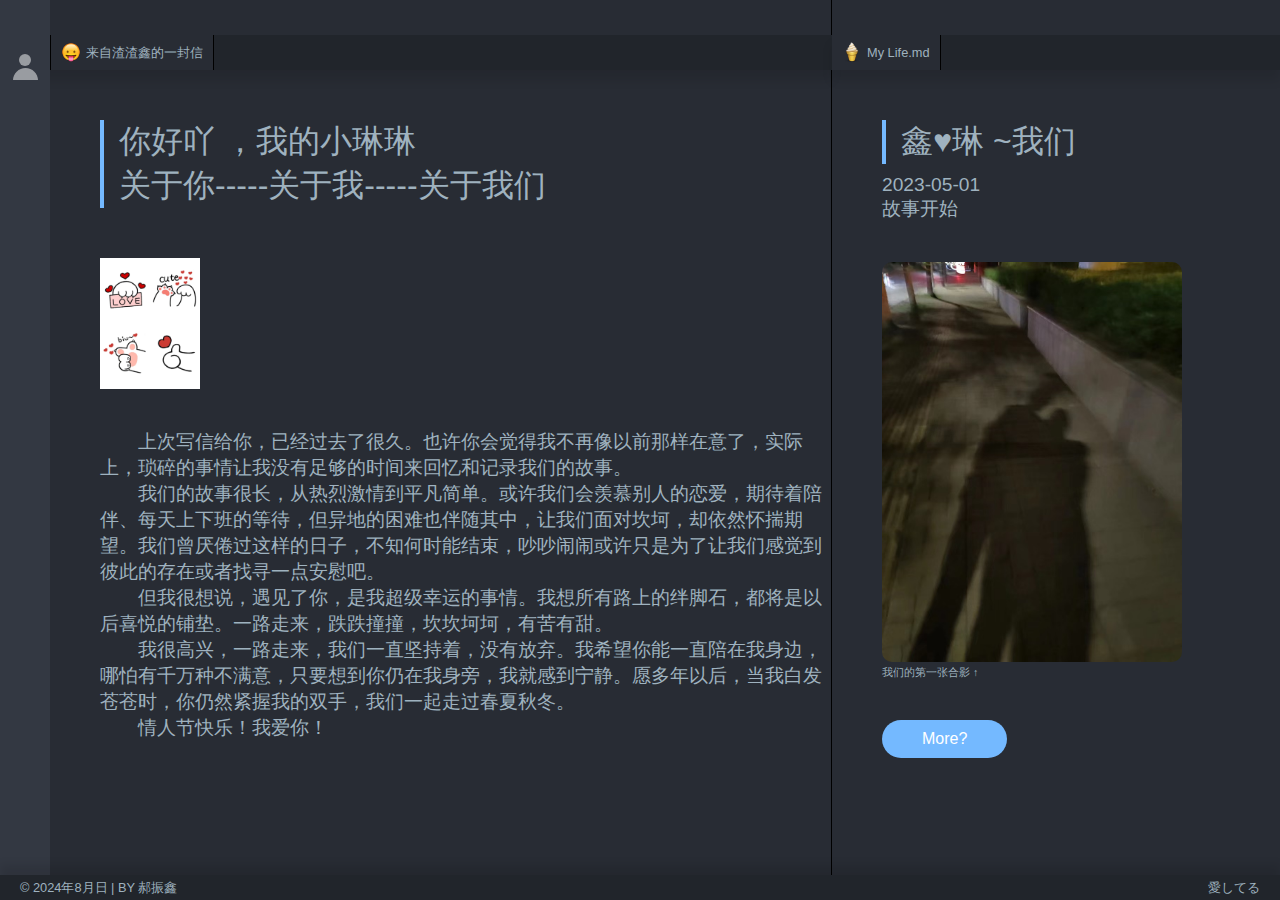
<file: 01/index.html>
<!DOCTYPE html>
<html lang="en">

<head>
    <meta charset="UTF-8">
    <title>鑫有琳嘻嘻嘻！</title>
    <meta name="language" content="zh-CN">
    <meta name="title" content="鑫有琳嘻嘻嘻！">
    <meta name="github" content="https://github.com/sun0225SUN/Awesome-Love-Code">
    <meta name="describe" content="收集不易，您的star是我坚持的动力，同时也欢迎各位PR哦! ">
    <link rel="icon" type="image/x-icon" href="https://cdn.jsdelivr.net/gh/sun0225SUN/photos/img/20210715233345.png">
    <link rel="icon" href="./favicon.ico">
    <link rel="stylesheet" href="./css/style.css">
    <link rel="stylesheet" href="./css/viewer.min.css">
</head>

<body>

    <!-- ALL -->
    <div id="Indexbox">

        <!-- 顶部菜单 -->
<!--         <div class="menu" id="menu">
            <img src="./favicon.ico" alt="favicon">
            <ul id="menuUL">
                <li>
                    <a href="https://www.sunguoqi.com/" target="_blank">首页(L)</a>
                </li>
                <li>
                    <a href="https://sunguoqi.com/archives/" target="_blank">文章(V)</a>
                </li>
                <li>
                    <a href="https://sunguoqi.com/categories/" target="_blank">归档(E)</a>
                </li>
                <li>
                    <a href="https://www.zhihu.com/people/sunguoqi" target="_blank">知乎(X)</a>
                </li>
                <li>
                    <a href="https://sunguoqi.com/comments/" target="_blank">留言(J)</a>
                </li>
                <li>
                    <a href="https://sunguoqi.com/about/" target="_blank">关于(O)</a>
                </li>
            </ul>
            <p>sunshine.html</p>
        </div> -->

        <!-- 左侧菜单按钮 -->
        <div class="leftBar">
            <div class="leftBar-ButtomMe" onclick="MeClick(true)"></div>
            <div class="leftBar-ButtomMenu" id="leftBar-ButtomMenu" onclick="MenuClick(true)">
                <div class="div1"></div>
                <div class="div2"></div>
                <div class="div3"></div>
            </div>
            <div class="leftBar-ButtomPages" id="menuPages" onclick="PagesClick(true)"></div>
        </div>

        <!-- 左侧拉出菜单 我 -->
        <div class="leftBar-Me" id="leftBar-Me">
            <div class="leftBar-ButtomClose" onclick="MeClick(false)">
                <div class="div1"></div>
                <div class="div2"></div>
            </div>
            <div class="img">
                <img src="./images/logo.jpg" alt="头像">
            </div>
            <div class="introduction">
                <h1>Hi! 小张同学</h1>
                <p>这是我为你准备的独家专属礼物，请查收哦！</p>
                <p>生活总是充满惊喜的嘛!用这种特殊的方式记录我们的七夕节，爱你哟biu~</p>
            </div>
        </div>

        <!-- 页面版块1 -->
        <div class="pages" id="pages">

            <!-- 页面选项卡 -->
            <div class="pages-title">
                <div class="pages-title-option pages-title-option-click" id="pages-title-option1"
                    onclick="pages_title_option_click(1, true)">
                    <img src="./images/stuck_out_tongue.png" alt="stuck_out_tongue">
                    <p>来自渣渣鑫的一封信</p>
                </div>
            </div>

            <!-- 页面 -->
            <div class="pages-text pages-text-show" id="pages-text1">
                <div class="pages-text-box">
                    <h1>你好吖 ，我的小琳琳<br />关于你-----关于我-----关于我们</h1>
                    <img class="pages-text-box-img" align="center" width="100px"
                        src="./images/2.jpg" />
                    <p>&emsp;&emsp;上次写信给你，已经过去了很久。也许你会觉得我不再像以前那样在意了，实际上，琐碎的事情让我没有足够的时间来回忆和记录我们的故事。</p>
                    <p>&emsp;&emsp;我们的故事很长，从热烈激情到平凡简单。或许我们会羡慕别人的恋爱，期待着陪伴、每天上下班的等待，但异地的困难也伴随其中，让我们面对坎坷，却依然怀揣期望。我们曾厌倦过这样的日子，不知何时能结束，吵吵闹闹或许只是为了让我们感觉到彼此的存在或者找寻一点安慰吧。</p>
                    <p>&emsp;&emsp;但我很想说，遇见了你，是我超级幸运的事情。我想所有路上的绊脚石，都将是以后喜悦的铺垫。一路走来，跌跌撞撞，坎坎坷坷，有苦有甜。</p>
                    <p>&emsp;&emsp;我很高兴，一路走来，我们一直坚持着，没有放弃。我希望你能一直陪在我身边，哪怕有千万种不满意，只要想到你仍在我身旁，我就感到宁静。愿多年以后，当我白发苍苍时，你仍然紧握我的双手，我们一起走过春夏秋冬。</p>
					<p>&emsp;&emsp;情人节快乐！我爱你！</p>
                </div>
            </div>

            <div class="pages-text" id="pages-text2">
                <div class="pages-text-box">
                    <h1>test2</h1>
                </div>
            </div>

            <div class="pages-text" id="pages-text3">
                <div class="pages-text-box">
                    <h1>test3</h1>
                </div>
            </div>
        </div>
    </div>

    <!-- 页面版块2 -->
    <div class="pages pages2" id="pages2">

        <!-- 页面选项卡 -->
        <div class="pages-title pages-title2">
            <div class="pages-title-option pages-title-option-click">
                <img src="./images/icecream.png" alt="icecream">
                <p>My Life.md</p>
            </div>
        </div>

        <!-- 页面 -->
        <div class="pages-text pages-text-show">
            <div class="pages-text-box pages-text-box2">
                <h1>鑫♥琳  ~我们</h1>
                <p>2023-05-01</p>
                <p>故事开始</p>
                <div class="pages-text-box-img">
                    <img src="./images/love.jpg" alt="love1" class="n0ts-img">
                    <h6>我们的第一张合影</h6>
                </div>
                <a href="../016/index.html" class="text-a" target="_blank">More?</a>
            </div>
        </div>

    </div>

    <!-- 底部版权 -->
    <div class="footer" id="footer">
        <p class="left">&copy; 2024年8月日 | BY 郝振鑫</a></p>
        <p class="right"><a href="" target="_blank">愛してる</a></p>
    </div>

    </div>

    <script src="https://cdn.bootcdn.net/ajax/libs/jquery/3.5.1/jquery.js"></script>
    <script src="./js/N0ts.js"></script>
    <script src="./js/viewer.min.js"></script>
    <script src="./js//lovetime.js"></script>
    <script>resize();</script>
</body>

</html>
</file>
<file: 01/css/style.css>
* {
    margin: 0;
    padding: 0;
    color: rgb(159, 178, 191);
    font-family: "Source Serif Pro", "Noto Serif SC", -apple-system, "SF UI Text", "PingFang SC", "Microsoft YaHei", "WenQuanYi Micro Hei", sans-serif;
    font-weight: 400;
}

html,
body {
    height: 100%;
    background-color: rgb(33, 37, 43);
}

a {
    text-decoration: none;
}

ul li {
    list-style-type: none;
    display: inline;
}

h1,
h2 {
    border-left: 4px solid #74b9ff;
    padding-left: 15px;
    margin: 10px 0;
}

p,
span,
h2 {
    cursor: default;
}

.n0ts-img {
    cursor: pointer;
}

.blur {
    filter: blur(5px);
    -o-filter: blur(5px);
    -moz-filter: blur(5px);
    -webkit-filter: blur(5px);
}

/* 主盒子 */
#Indexbox {
    width: 100%;
    height: 100%;
    position: relative;
}



/* 左侧介绍 */
.leftBar {
    width: 50px;
    height: 100%;
    background-color: rgb(51, 56, 66);
    position: absolute;
    z-index: 2;
}

/* 三个按钮 */
.leftBar-ButtomMe,
.leftBar-ButtomMenu,
.leftBar-ButtomPages {
    width: 100%;
    height: 30px;
    cursor: pointer;
    position: relative;
    top: 30px;
}

/* 关于我按钮 */
.leftBar-ButtomMe {
    overflow: hidden;
    margin: 10px 0;
    padding: 10px 0 0;
}

.leftBar-ButtomMe::before {
    content: '';
    display: block;
    width: 12px;
    height: 12px;
    background-color: rgba(255, 255, 255, 0.5);
    border-radius: 50%;
    position: absolute;
    top: 14px;
    left: 50%;
    margin-left: -6px;
}

.leftBar-ButtomMe::after {
    content: '';
    display: block;
    width: 25px;
    height: 25px;
    background-color: rgba(255, 255, 255, 0.5);
    border-radius: 50%;
    position: absolute;
    bottom: -13px;
    left: 50%;
    margin-left: -12.5px;
}

.leftBar-ButtomMe::before,
.leftBar-ButtomMe::after {
    transition: all .3s;
    -o-transition: all .3s;
    -moz-transition: all .3s;
    -webkit-transition: all .3s;
}

.leftBar-ButtomMe:hover::before,
.leftBar-ButtomMe:hover::after {
    background-color: white;
}


/* 页面按钮 */
.leftBar-ButtomPages {
    display: none;
    padding: 10px 0 0;
    margin: 10px 0;
}

.leftBar-ButtomPages::before {
    content: '';
    position: absolute;
    top: 0;
    left: 13px;
}

.leftBar-ButtomPages::after {
    content: '';
    position: absolute;
    top: 5px;
    left: 21px;
}

.leftBar-ButtomPages::before,
.leftBar-ButtomPages::after {
    transition: all .3s;
    -o-transition: all .3s;
    -moz-transition: all .3s;
    -webkit-transition: all .3s;
    display: block;
    width: 10px;
    height: 15px;
    border: 3px solid rgba(255, 255, 255, 0.5);
    border-radius: 2px;
}

.leftBar-ButtomPages:hover::before {
    border: 3px solid white;
}

.leftBar-ButtomPages:hover::after {
    border: 3px solid white;
}

/* 关闭菜单按钮 */
.leftBar-ButtomClose {
    width: 100%;
    height: 20px;
    cursor: pointer;
    position: relative;
    padding: 10px 0;
    top: 30px;
    transition: all 0.3s;
    -o-transition: all 0.3s;
    -moz-transition: all 0.3s;
    -webkit-transition: all 0.3s;
}

.leftBar-ButtomClose .div1,
.leftBar-ButtomClose .div2 {
    width: 10%;
    height: 3px;
    border-radius: 10px;
    margin: 0 auto 5px;
    background-color: rgba(255, 255, 255, 1);
    transition: all 0.3s;
    -o-transition: all 0.3s;
    -moz-transition: all 0.3s;
    -webkit-transition: all 0.3s;
    position: relative;
}

.leftBar-ButtomClose .div1 {
    transform: rotate(45deg);
    -o-transform: rotate(45deg);
    -moz-transform: rotate(45deg);
    -webkit-transform: rotate(45deg);
}

.leftBar-ButtomClose .div2 {
    transform: rotate(-45deg);
    -o-transform: rotate(-45deg);
    -moz-transform: rotate(-45deg);
    -webkit-transform: rotate(-45deg);
    top: -8px;
}

.leftBar-ButtomClose:hover {
    transform: scale(1.1);
    -o-transform: scale(1.1);
    -moz-transform: scale(1.1);
    -webkit-transform: scale(1.1);
}

/* 拉出菜单 我 */
.leftBar-Me {
    width: 300px;
    height: 100%;
    background-color: rgb(51, 56, 66);
    position: relative;
    transition: all .5s;
    -o-transition: all .5s;
    -moz-transition: all .5s;
    -webkit-transition: all .5s;
    transform: translateX(-300px);
    -o-transform: translateX(-300px);
    -moz-transform: translateX(-300px);
    -webkit-transform: translateX(-300px);
    z-index: 4;
}

.leftBar-Me-Click {
    transform: translateX(0px);
    -o-transform: translateX(0px);
    -moz-transform: translateX(0px);
    -webkit-transform: translateX(0px);
    box-shadow: 10px 0 10px rgba(0, 0, 0, 0.3);
}

.leftBar-Me .img {
    width: 100px;
    height: 100px;
    margin: 40px auto 50px;
}

.leftBar-Me .img img {
    width: 100%;
    height: 100%;
    border-radius: 50%;
    transition: all .3s;
    -o-transition: all .3s;
    -moz-transition: all .3s;
    -webkit-transition: all .3s;
}

.leftBar-Me .img::after {
    content: '';
    display: block;
    width: 270px;
    height: 2px;
    background-color: rgb(33, 37, 43);
    margin: 20px 0 0 -85px;
    border-radius: 5px;
}

.leftBar-Me .img img:hover {
    transform: scale(1.1);
    -o-transform: scale(1.1);
    -moz-transform: scale(1.1);
    -webkit-transform: scale(1.1);
    box-shadow: 0 0 10px rgba(0, 0, 0, 0.5);
}

.leftBar-Me .introduction {
    width: 75%;
    margin: 0 auto;
}

.leftBar-Me .introduction h1 {
    width: 120%;
    margin: 0 0 30px -10%;
}

.leftBar-Me .introduction p {
    margin-bottom: 10px;
}

.leftBar-Me .introduction p::before {
    content: '\00A0\00A0\00A0\00A0\00A0\00A0';
}

.leftBar-Me .connect {
    position: absolute;
    bottom: 20px;
}

.leftBar-Me .connect a {
    display: block;
    float: left;
    width: 150px;
    height: 40px;
    text-align: center;
    transition: all .3s;
    -o-transition: all .3s;
    -moz-transition: all .3s;
    -webkit-transition: all .3s;
}

.leftBar-Me .connect a::after {
    content: '';
    display: block;
    width: 0%;
    height: 3px;
    background-color: #74b9ff;
    margin: 10px auto 0;
    transition: all .3s;
    -o-transition: all .3s;
    -moz-transition: all .3s;
    -webkit-transition: all .3s;
}

.leftBar-Me .connect a:hover {
    transform: translateY(-5px);
    -o-transform: translateY(-5px);
    -moz-transform: translateY(-5px);
    -webkit-transform: translateY(-5px);
    color: white;
}

.leftBar-Me .connect a:hover::after {
    width: 80%;
}

/* 拉出菜单 顶部菜单 */
.leftBar-titleMenu {
    width: 300px;
    height: 100%;
    position: absolute;
    top: 0;
    z-index: 4;
    background-color: rgb(51, 56, 66);
    transition: all .5s;
    -o-transition: all .5s;
    -moz-transition: all .5s;
    -webkit-transition: all .5s;
    transform: translateX(-300px);
    -o-transform: translateX(-300px);
    -moz-transform: translateX(-300px);
    -webkit-transform: translateX(-300px);
}

.leftBar-titleMenu-Click {
    transform: translateX(0px);
    -o-transform: translateX(0px);
    -moz-transform: translateX(0px);
    -webkit-transform: translateX(0px);
    box-shadow: 10px 0 10px rgba(0, 0, 0, 0.3);
}

.leftBar-titleMenu h1 {
    margin: 40px 0 0 20px;
}

.leftBar-titleMenu ul {
    margin: 20px 0 0 40px;
}

.leftBar-titleMenu ul li {
    display: block;
    padding: 10px;
    transition: all .3s;
    -o-transition: all .3s;
    -moz-transition: all .3s;
    -webkit-transition: all .3s;
}

.leftBar-titleMenu ul li::after {
    content: '';
    display: block;
    width: 0;
    height: 3px;
    background-color: #74b9ff;
    transition: all .3s;
    -o-transition: all .3s;
    -moz-transition: all .3s;
    -webkit-transition: all .3s;
}

.leftBar-titleMenu ul li:hover::after {
    width: 80%;
    display: block;
}

/* 拉出菜单 页面菜单 */
.leftBar-Pages {
    width: 300px;
    height: 100%;
    position: absolute;
    top: 0;
    z-index: 4;
    background-color: rgb(51, 56, 66);
    transition: all .5s;
    -o-transition: all .5s;
    -moz-transition: all .5s;
    -webkit-transition: all .5s;
    transform: translateX(-300px);
    -o-transform: translateX(-300px);
    -moz-transform: translateX(-300px);
    -webkit-transform: translateX(-300px);
}

.leftBar-Pages-Click {
    opacity: 1;
    transform: translateX(0px);
    -o-transform: translateX(0px);
    -moz-transform: translateX(0px);
    -webkit-transform: translateX(0px);
    box-shadow: 10px 0 10px rgba(0, 0, 0, 0.3);
}

.leftBar-Pages-box {
    width: 100%;
    height: auto;
    position: absolute;
    top: 80px;
}

.leftBar-Pages-box h1 {
    margin: 0 0 40px 20px;
}

.leftBar-Pages-optine {
    width: 100%;
    height: 60px;
    padding: 0 25px;
}

.leftBar-Pages-optine::after {
    content: '';
    display: block;
    margin-top: 10px;
    width: 0%;
    height: 3px;
    background-color: #74b9ff;
    transition: all .3s;
    -o-transition: all .3s;
    -moz-transition: all .3s;
    -webkit-transition: all .3s;
}

.leftBar-Pages-optine:hover::after {
    width: 80%;
}

.leftBar-Pages-optine:hover img {
    transform: rotate(360deg);
}

.leftBar-Pages-optine img {
    width: 30px;
    vertical-align: middle;
    transition: all .3s;
    -o-transition: all .3s;
    -moz-transition: all .3s;
    -webkit-transition: all .3s;
}

.leftBar-Pages-optine p {
    display: inline-block;
    font-size: 1.1rem;
}

/* 页面 */
.pages {
    width: 65%;
    height: 100%;
    position: absolute;
    top: 0;
    left: 0;
    transition: all .5s;
    -o-transition: all .5s;
    -moz-transition: all .5s;
    -webkit-transition: all .5s;
    background-color: rgb(40, 44, 52);
}

.pages2 {
    left: 65%;
    width: 35%;
    border-left: 1px solid black;
    margin-left: -1px;
    transition: all .5s;
    -o-transition: all .5s;
    -moz-transition: all .5s;
    -webkit-transition: all .5s;
}

.pages-title {
    position: absolute;
    top: 35px;
    width: 100%;
    height: 35px;
    background-color: rgb(33, 37, 43);
    box-shadow: 0 10px 10px rgba(0, 0, 0, .1);
    z-index: 1;
    overflow: hidden;
}

.pages-title-option {
    width: auto;
    height: 35px;
    background-color: rgb(33, 37, 43);
    padding: 0 10px 0 10px;
    float: left;
    border-left: 1px solid black;
    border-right: 1px solid black;
    margin-left: -1px;
    transition: all .3s;
    -o-transition: all .3s;
    -moz-transition: all .3s;
    -webkit-transition: all .3s;
    cursor: pointer;
}

#pages-title-option1 {
    margin-left: 50px;
}

.pages-title-option img {
    float: left;
    width: 20px;
    height: 20px;
    margin: 7px 5px 0 0;
    cursor: pointer;
}

.pages-title-option p {
    float: left;
    line-height: 35px;
    font-size: .8rem;
    cursor: pointer;
}

.pages-title-option img,
.pages-title-option p {
    transition: all .2s;
    -o-transition: all .2s;
    -moz-transition: all .2s;
    -webkit-transition: all .2s;
}

.pages-title-option:hover p,
.pages-title-option:hover img {
    transform: translateY(-3px);
}

.pages-title-option-click {
    background-color: rgb(40, 44, 52);
}

.pages-text {
    width: 0;
    height: 0;
    position: absolute;
    top: 0;
    left: 0;
    transition: all .3s;
    -o-transition: all .3s;
    -moz-transition: all .3s;
    -webkit-transition: all .3s;
    transform: translateY(500px);
    overflow-x: hidden;
    opacity: 0;
}

.pages-text::-webkit-scrollbar {
    width: 5px;
    height: 5px;
}

.pages-text::-o-scrollbar {
    width: 5px;
    height: 5px;
}

.pages-text::-moz-scrollbar {
    width: 5px;
    height: 5px;
}

.pages-text::-webkit-scrollbar-thumb {
    border-radius: 10px;
    box-shadow: inset 0 0 5px rgba(0, 0, 0, 0.2);
    background: #535353;
}

.pages-text::-o-scrollbar-thumb {
    border-radius: 10px;
    box-shadow: inset 0 0 5px rgba(0, 0, 0, 0.2);
    background: #535353;
}

.pages-text::-moz-scrollbar-thumb {
    border-radius: 10px;
    box-shadow: inset 0 0 5px rgba(0, 0, 0, 0.2);
    background: #535353;
}

.pages-text-box {
    margin: 120px 0 0 100px;
    padding-bottom: 50px;
}

.pages-text-box p {
    font-size: 1.2rem;
}

.pages-text-box a {
    display: inline-block;
    padding: 10px 40px;
    background-color: #74b9ff;
    color: white;
    border-radius: 20px;
    transition: all .3s;
    -o-transition: all .3s;
    -moz-transition: all .3s;
    -webkit-transition: all .3s;
}

.pages-text-box a:hover {
    transform: scale(1.1);
    box-shadow: 0 0 10px  #74d3ff;
}

.pages-text-box-img {
    margin: 40px 0;
    transition: all .3s;
    -o-transition: all .3s;
    -moz-transition: all .3s;
    -webkit-transition: all .3s;
}

.pages-text-box-img img {
    max-width: 70%;
    min-width: 300px;
    max-height: 500px;
    border-radius: 10px;
    transition: all .3s;
    -o-transition: all .3s;
    -moz-transition: all .3s;
    -webkit-transition: all .3s;
}

.pages-text-box-img img:hover {
    transform: translateY(-10px);
    box-shadow: 0 5px 10px rgba(0, 0, 0, 0.5);
}

.pages-text-box-img h6::after {
    content: ' ↑ ';
}

.pages-text-box2 {
    margin: 120px 0 0 50px;
}

.pages-text-show {
    width: 100%;
    height: 100%;
    opacity: 1;
    transform: translateY(0);
}

/* 底部版权 */
.footer {
    width: 100%;
    height: 25px;
    background-color: rgb(33, 37, 43);
    position: absolute;
    bottom: 0;
    z-index: 2;
    font-size: .8rem;
    box-shadow: 0 -10px 10px rgba(0, 0, 0, .1);
    transition: all .5s;
    -o-transition: all .5s;
    -moz-transition: all .5s;
    -webkit-transition: all .5s;
}

.footer p {
    margin: 0 20px;
    line-height: 25px;
    display: inline-block;
}

.footer p a {
    transition: all .3s;
    -o-transition: all .3s;
    -moz-transition: all .3s;
    -webkit-transition: all .3s;
}

.footer p a:hover {
    color: #74b9ff;
}

.footer .right {
    float: right;
}

/* 自适应 */
@media screen and (max-width: 1080px) {
    .pages {
        width: 100%;
    }

    .pages2 {
        display: none;
    }
}

@media screen and (max-width: 575px) {
    .pages-title {
        display: none;
    }

    .pages-text-box {
        margin: 80px 0 0 65px;
    }

    .pages-text-box-img img {
        max-width: 85%;
        min-width: 200px;
        max-height: 99999px;
        border-radius: 10px;
        transition: all .3s;
        -o-transition: all .3s;
        -moz-transition: all .3s;
        -webkit-transition: all .3s;
    }

    .footer {
        height: auto;
        text-align: center;
        padding: 10px 0;
    }

    .footer p {
        line-height: 0px;
    }

    .footer .right {
        float: none;
    }

    .leftBar-Me,
    .leftBar-titleMenu,
    .leftBar-Pages {
        width: 280px;
    }

    .leftBar-Me .connect a {
        width: 140px;
    }

    .pages-text-box {
        padding-bottom: 100px;
    }
}
</file>
<file: 01/css/viewer.min.css>
/*!
 * Viewer v1.1.0
 * https://fengyuanchen.github.io/viewer
 *
 * Copyright 2015-present Chen Fengyuan
 * Released under the MIT license
 *
 * Date: 2019-12-14T11:48:37.240Z
 */.viewer-close:before,.viewer-flip-horizontal:before,.viewer-flip-vertical:before,.viewer-fullscreen-exit:before,.viewer-fullscreen:before,.viewer-next:before,.viewer-one-to-one:before,.viewer-play:before,.viewer-prev:before,.viewer-reset:before,.viewer-rotate-left:before,.viewer-rotate-right:before,.viewer-zoom-in:before,.viewer-zoom-out:before{background-image:url("[data-uri]");background-repeat:no-repeat;background-size:280px;color:transparent;display:block;font-size:0;height:20px;line-height:0;width:20px}.viewer-zoom-in:before{background-position:0 0;content:"Zoom In"}.viewer-zoom-out:before{background-position:-20px 0;content:"Zoom Out"}.viewer-one-to-one:before{background-position:-40px 0;content:"One to One"}.viewer-reset:before{background-position:-60px 0;content:"Reset"}.viewer-prev:before{background-position:-80px 0;content:"Previous"}.viewer-play:before{background-position:-100px 0;content:"Play"}.viewer-next:before{background-position:-120px 0;content:"Next"}.viewer-rotate-left:before{background-position:-140px 0;content:"Rotate Left"}.viewer-rotate-right:before{background-position:-160px 0;content:"Rotate Right"}.viewer-flip-horizontal:before{background-position:-180px 0;content:"Flip Horizontal"}.viewer-flip-vertical:before{background-position:-200px 0;content:"Flip Vertical"}.viewer-fullscreen:before{background-position:-220px 0;content:"Enter Full Screen"}.viewer-fullscreen-exit:before{background-position:-240px 0;content:"Exit Full Screen"}.viewer-close:before{background-position:-260px 0;content:"Close"}.viewer-container{bottom:0;direction:ltr;font-size:0;left:0;line-height:0;overflow:hidden;position:absolute;right:0;-webkit-tap-highlight-color:transparent;top:0;-ms-touch-action:none;touch-action:none;-webkit-touch-callout:none;-webkit-user-select:none;-moz-user-select:none;-ms-user-select:none;user-select:none}.viewer-container::-moz-selection,.viewer-container ::-moz-selection{background-color:transparent}.viewer-container::selection,.viewer-container ::selection{background-color:transparent}.viewer-container img{display:block;height:auto;max-height:none!important;max-width:none!important;min-height:0!important;min-width:0!important;width:100%}.viewer-canvas{bottom:0;left:0;overflow:hidden;position:absolute;right:0;top:0}.viewer-canvas>img{height:auto;margin:15px auto;max-width:90%!important;width:auto}.viewer-footer{bottom:0;left:0;overflow:hidden;position:absolute;right:0;text-align:center}.viewer-navbar{background-color:rgba(0,0,0,.5);overflow:hidden}.viewer-list{-webkit-box-sizing:content-box;box-sizing:content-box;height:50px;margin:0;overflow:hidden;padding:1px 0}.viewer-list>li{color:transparent;cursor:pointer;float:left;font-size:0;height:50px;line-height:0;opacity:.5;overflow:hidden;-webkit-transition:opacity .15s;transition:opacity .15s;width:30px}.viewer-list>li:hover{opacity:.75}.viewer-list>li+li{margin-left:1px}.viewer-list>.viewer-loading{position:relative}.viewer-list>.viewer-loading:after{border-width:2px;height:20px;margin-left:-10px;margin-top:-10px;width:20px}.viewer-list>.viewer-active,.viewer-list>.viewer-active:hover{opacity:1}.viewer-player{background-color:#000;bottom:0;cursor:none;display:none;right:0}.viewer-player,.viewer-player>img{left:0;position:absolute;top:0}.viewer-toolbar>ul{display:inline-block;margin:0 auto 5px;overflow:hidden;padding:3px 0}.viewer-toolbar>ul>li{background-color:rgba(0,0,0,.5);border-radius:50%;cursor:pointer;float:left;height:24px;overflow:hidden;-webkit-transition:background-color .15s;transition:background-color .15s;width:24px}.viewer-toolbar>ul>li:hover{background-color:rgba(0,0,0,.8)}.viewer-toolbar>ul>li:before{margin:2px}.viewer-toolbar>ul>li+li{margin-left:1px}.viewer-toolbar>ul>.viewer-small{height:18px;margin-bottom:3px;margin-top:3px;width:18px}.viewer-toolbar>ul>.viewer-small:before{margin:-1px}.viewer-toolbar>ul>.viewer-large{height:30px;margin-bottom:-3px;margin-top:-3px;width:30px}.viewer-toolbar>ul>.viewer-large:before{margin:5px}.viewer-tooltip{background-color:rgba(0,0,0,.8);border-radius:10px;color:#fff;display:none;font-size:12px;height:20px;left:50%;line-height:20px;margin-left:-25px;margin-top:-10px;position:absolute;text-align:center;top:50%;width:50px}.viewer-title{color:#ccc;display:inline-block;font-size:12px;line-height:1;margin:0 5% 5px;max-width:90%;opacity:.8;overflow:hidden;text-overflow:ellipsis;-webkit-transition:opacity .15s;transition:opacity .15s;white-space:nowrap}.viewer-title:hover{opacity:1}.viewer-button{background-color:rgba(0,0,0,.5);border-radius:50%;cursor:pointer;height:80px;overflow:hidden;position:absolute;right:-40px;top:-40px;-webkit-transition:background-color .15s;transition:background-color .15s;width:80px}.viewer-button:focus,.viewer-button:hover{background-color:rgba(0,0,0,.8)}.viewer-button:before{bottom:15px;left:15px;position:absolute}.viewer-fixed{position:fixed}.viewer-open{overflow:hidden}.viewer-show{display:block}.viewer-hide{display:none}.viewer-backdrop{background-color:rgba(0,0,0,.5)}.viewer-invisible{visibility:hidden}.viewer-move{cursor:move;cursor:-webkit-grab;cursor:grab}.viewer-fade{opacity:0}.viewer-in{opacity:1}.viewer-transition{-webkit-transition:all .3s;transition:all .3s}@-webkit-keyframes viewer-spinner{0%{-webkit-transform:rotate(0deg);transform:rotate(0deg)}to{-webkit-transform:rotate(1turn);transform:rotate(1turn)}}@keyframes viewer-spinner{0%{-webkit-transform:rotate(0deg);transform:rotate(0deg)}to{-webkit-transform:rotate(1turn);transform:rotate(1turn)}}.viewer-loading:after{-webkit-animation:viewer-spinner 1s linear infinite;animation:viewer-spinner 1s linear infinite;border:4px solid hsla(0,0%,100%,.1);border-left-color:hsla(0,0%,100%,.5);border-radius:50%;content:"";display:inline-block;height:40px;left:50%;margin-left:-20px;margin-top:-20px;position:absolute;top:50%;width:40px;z-index:1}@media (max-width:767px){.viewer-hide-xs-down{display:none}}@media (max-width:991px){.viewer-hide-sm-down{display:none}}@media (max-width:1199px){.viewer-hide-md-down{display:none}}
</file>
